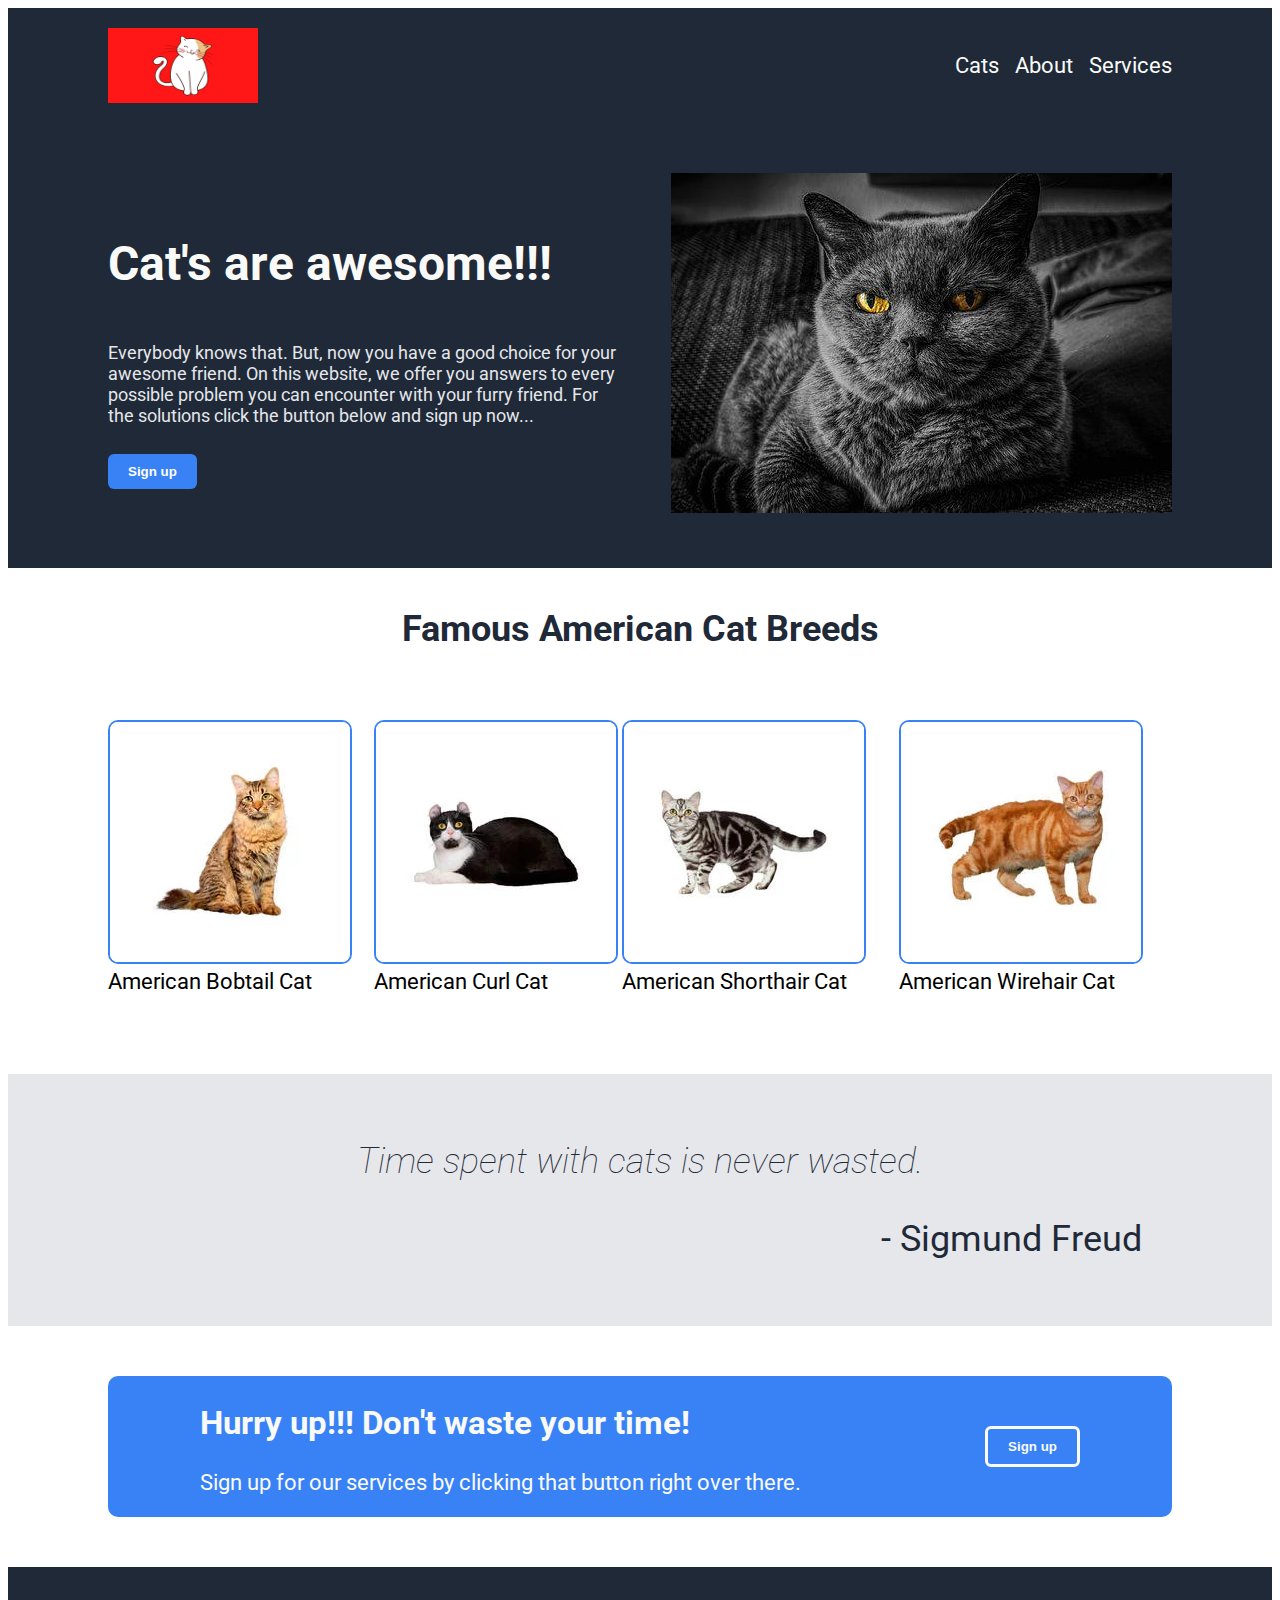
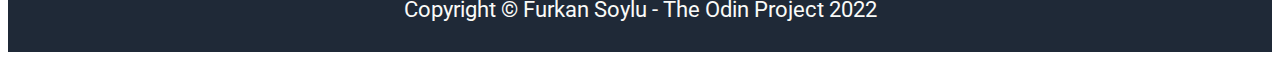
<file: index.html>
<!DOCTYPE html>
<html lang="en">

<head>
    <meta charset="UTF-8">
    <meta http-equiv="X-UA-Compatible" content="IE=edge">
    <meta name="viewport" content="width=device-width, initial-scale=1.0">
    <title>Cat Blog</title>
    <link href='https://fonts.googleapis.com/css?family=Roboto' rel='stylesheet'>
    <link rel="stylesheet" href="style.css">
</head>

<body>
    <header>
        <div class="headbar">
            <img class="cat-logo" src="./cat-logo.png" alt="Cute Cat Logo">
            <ul>
                <li class="navbar"><a href="cats.html">Cats</a></li>
                <li class="navbar"><a href="about.html">About</a></li>
                <li class="navbar"><a href="service.html">Services</a></li>
            </ul>
        </div>
        <div class="headcontent">
            <div class="herotext">
                <h1>Cat's are awesome!!!</h1>
                <p>Everybody knows that. But, now you have a good choice for your awesome friend. On this website, we
                    offer you answers to every possible problem you can encounter with your furry friend. For the
                    solutions click the button below and sign up now...</p>
                <button class="signup">Sign up</button>
            </div>
            <div class="heroimg">
                <img src="headerimg.jpg" alt="Gray Cat">
            </div>
        </div>
    </header>
    <div class="info">
        <h2 class="infotitle">Famous American Cat Breeds</h2>
        <div class="infophoto">
            <div class="infosub">
                <img class="infoimg" src="AmericanBobtail.webp" alt="American Bobtail Cat Breed">
                American Bobtail Cat
            </div>
            <div class="infosub">
                <img class="infoimg" src="AmericanCurl.webp" alt="American Curl Cat Breed">
                American Curl Cat
            </div>
            <div class="infosub">
                <img class="infoimg" src="AmericanShorthair.webp" alt="American Shorthair Cat">
                American Shorthair Cat
            </div>
            <div class="infosub">
                <img class="infoimg" src="AmericanWirehair.webp" alt="American Wirehair Cat Breed">
                American Wirehair Cat
            </div>
        </div>
    </div>
    <div class="quote">
        <p><em>Time spent with cats is never wasted.</em></p>
        <p><strong>- Sigmund Freud</strong></p>
    </div>
    <div class="callaction">
        <div class="calltext">
            <h2 class="calltitle">Hurry up!!! Don't waste your time! </h2>
            <p class="callp">Sign up for our services by clicking that button right over there.</p>
        </div>
        <div class="callbutton">
            <button class="signup2">Sign up</button>
        </div>
    </div>
    <footer>
        Copyright &#169; Furkan Soylu - The Odin Project 2022
    </footer>
</body>

</html>
</file>
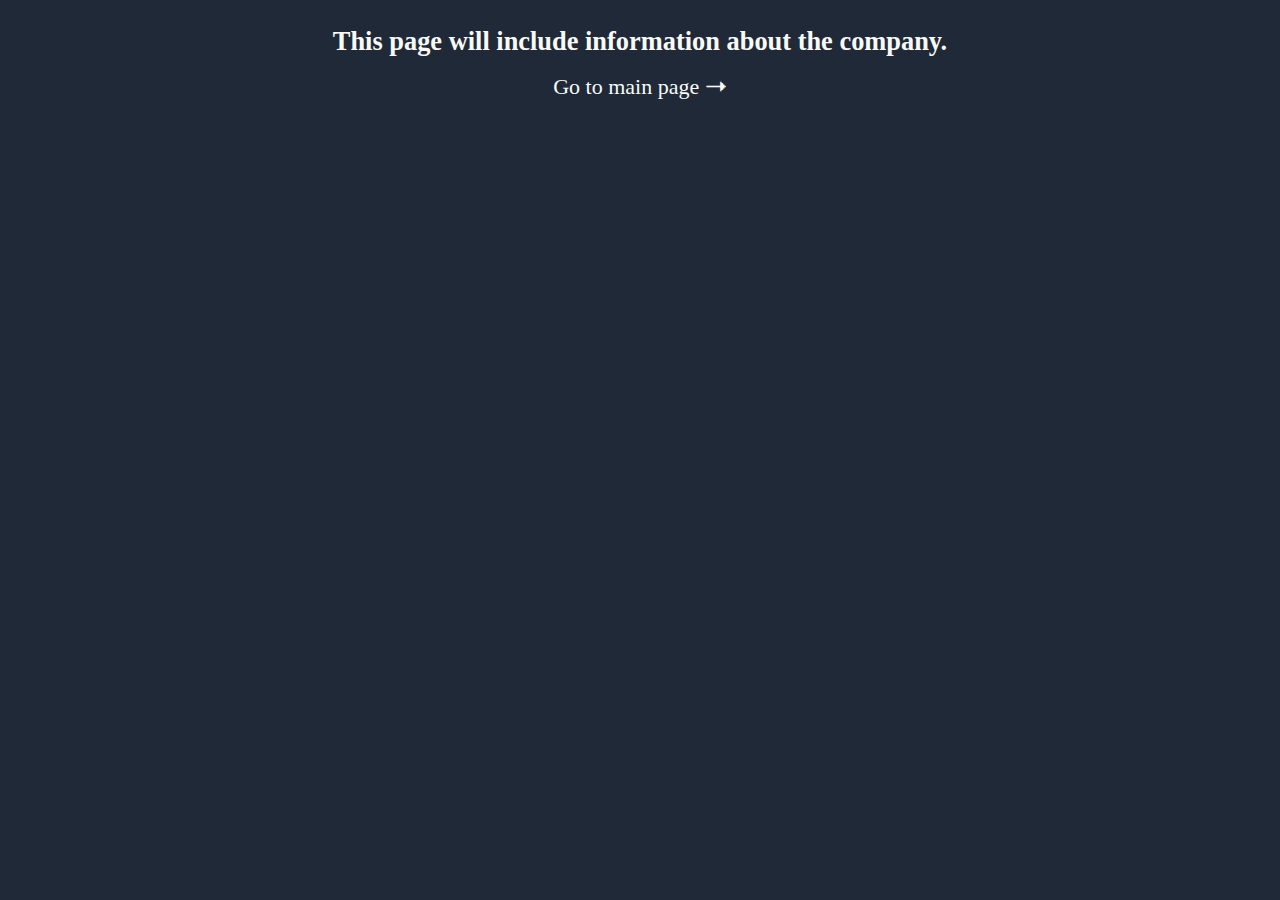
<file: about.html>
<!DOCTYPE html>
<html lang="en">

<head>
    <meta charset="UTF-8">
    <meta http-equiv="X-UA-Compatible" content="IE=edge">
    <meta name="viewport" content="width=device-width, initial-scale=1.0">
    <title>About</title>
    <link rel="stylesheet" href="style2.css">
</head>

<body>
    <h1>This page will include information about the company.</h1>
    <a href="index.html">Go to main page &#129042;</a>
</body>

</html>
</file>
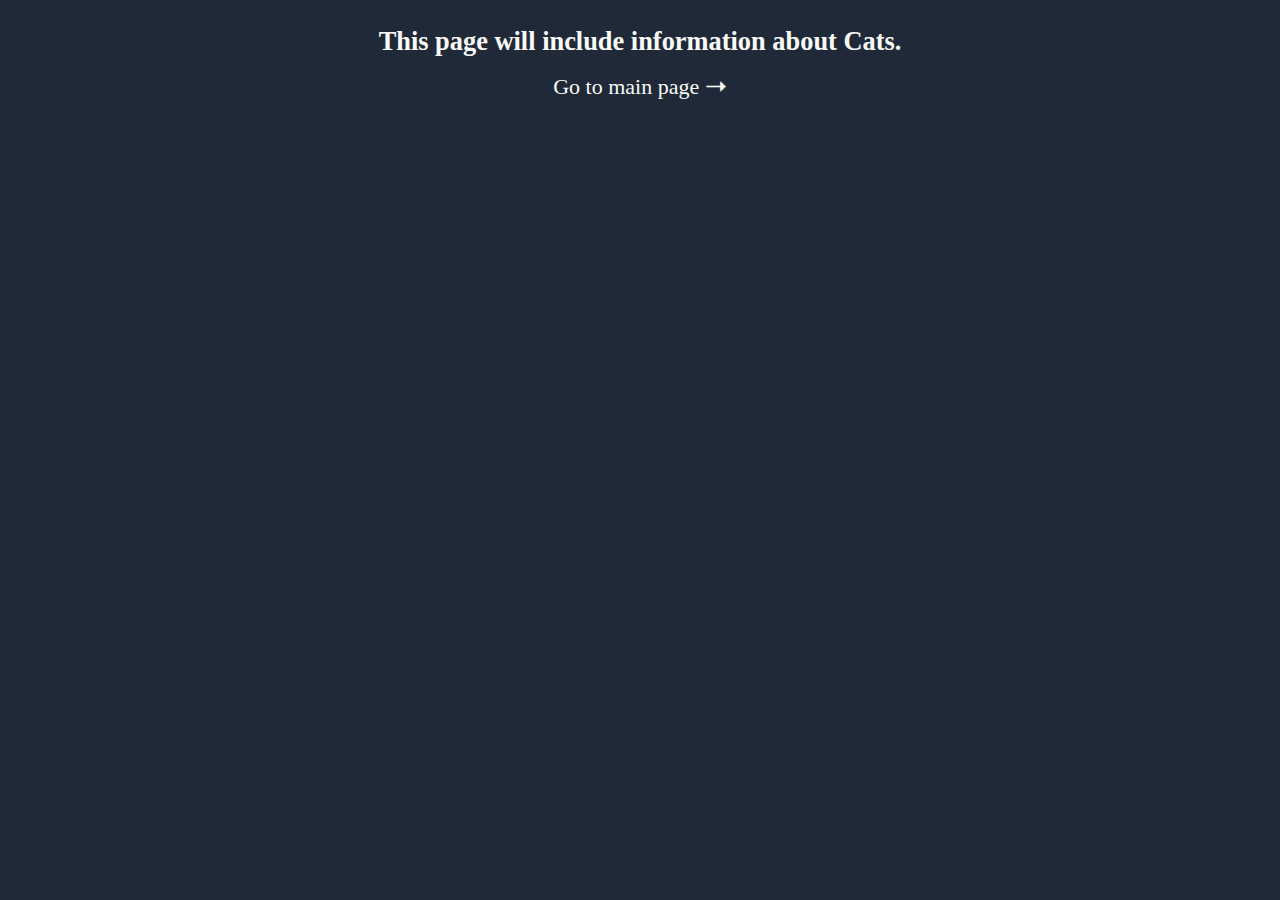
<file: cats.html>
<!DOCTYPE html>
<html lang="en">

<head>
    <meta charset="UTF-8">
    <meta http-equiv="X-UA-Compatible" content="IE=edge">
    <meta name="viewport" content="width=device-width, initial-scale=1.0">
    <title>Cats</title>
    <link rel="stylesheet" href="style2.css">
</head>

<body>
    <h1>This page will include information about Cats.</h1>
    <a href="index.html">Go to main page &#129042;</a>
</body>

</html>
</file>
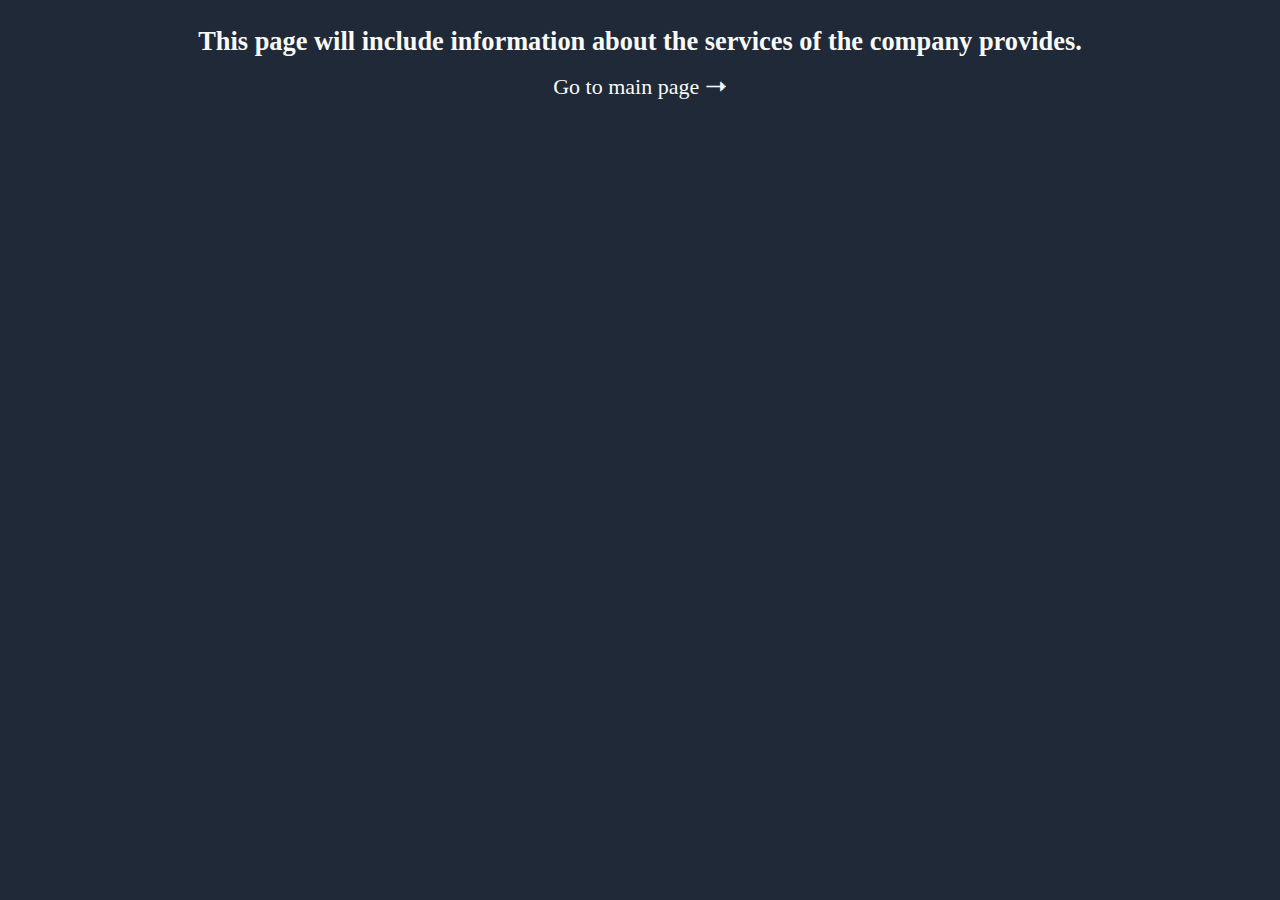
<file: service.html>
<!DOCTYPE html>
<html lang="en">

<head>
    <meta charset="UTF-8">
    <meta http-equiv="X-UA-Compatible" content="IE=edge">
    <meta name="viewport" content="width=device-width, initial-scale=1.0">
    <title>Services</title>
    <link rel="stylesheet" href="style2.css">
</head>

<body>
    <h1>This page will include information about the services of the company provides.</h1>
    <a href="index.html">Go to main page &#129042;</a>
</body>

</html>
</file>
<file: style.css>
body {
    font-family: 'Roboto';
    font-size: 22px;
}

header {
    background-color: #1f2937;
    display: flex;
    flex-direction: column;
}

.headbar {
    display: flex;
    justify-content: space-between;
    margin: 20px 0px;
}

.cat-logo {
    height: 75px;
    width: 150px;
    margin-left: 100px;
}

ul {
    list-style-type: none;
    margin: 0;
    padding: 0;
    display: flex;
    align-items: center;
    gap: 16px;
    margin-right: 100px;
}

a {
    text-decoration: none;
    color: #f9faf8;
}

a:hover {
    color: #FF5F3D;
}

.headcontent {
    display: flex;
    justify-content: center;
    align-items: center;
    gap: 50px;
    margin: 50px 0px;
}

.signup {
    background-color: #3882f6;
    color: white;
    font-weight: bold;
    border: none;
    border-radius: 6px;
    margin-top: 10px;
    padding: 10px 20px;
    width: fit-content;
}

.signup:hover {
    transform: scale(1.07);
    transition: 1s;
}

.headcontent h1 {
    font-size: 48px;
    font-weight: extra-bold;
    color: #f9faf8;
}

.headcontent p {
    font-size: 18px;
    color: #e5e7eb;
}

.herotext {
    display: flex;
    flex-direction: column;
    margin-left: 100px;
}

.heroimg {
    width: auto;
    height: auto;
    margin-right: 100px;
}

.info {
    display: flex;
    flex-direction: column;
    margin: 20px 100px;
}

.infotitle {
    display: flex;
    justify-content: center;
    font-size: 36px;
    font-weight: extra-bold;
    color: #1f2937;
    margin: 20px 0px;
}

.infophoto {
    display: flex;
    justify-content: space-between;
    margin: 50px 0px;
}

.infoimg {
    border: 2px solid #3882f6;
    border-radius: 10px;
    width: auto;
    height: auto;
    font-size: smaller;
}

.quote {
    background-color: #e5e7eb;
    font-size: 36px;
    font-weight: lighter;
    color: #1f2937;
    margin: 30px 0px;
    padding: 30px 30px;
}

.quote p:nth-child(1) {
    text-align: center;
}

.quote p:nth-child(2) {
    text-align: right;
    margin-right: 100px;
}

.callaction {
    display: flex;
    justify-content: space-around;
    background-color: #3882f6;
    color: #f9faf8;
    border-radius: 10px;
    margin: 50px 100px;
}

.callbutton {
    display: flex;
    align-items: center;
}

.signup2 {
    background-color: #3882f6;
    color: #f9faf8;
    font-weight: bold;
    border: 3px solid #f9faf8;
    border-radius: 6px;
    padding: 10px 20px;
}

.signup2:hover {
    transform: scale(1.07);
    transition: 1s;
}

footer {
    text-align: center;
    background-color: #1f2937;
    color: #f9faf8;
    padding: 30px 0px;
}
</file>
<file: style2.css>
body {
    font-family: 'Roboto';
    background-color: #1f2937;
    font-size: 22px;
    display: flex;
    flex-direction: column;
    justify-content: center;
    align-items: center;
}

h1 {
    font-size: larger;
    text-align: center;
    color: #f9faf8;
}

a {
    text-decoration: none;
    text-align: center;
    color: #f9faf8;
    display: inline-block;
}

a:hover {
    color: #FF5F3D;
}
</file>
